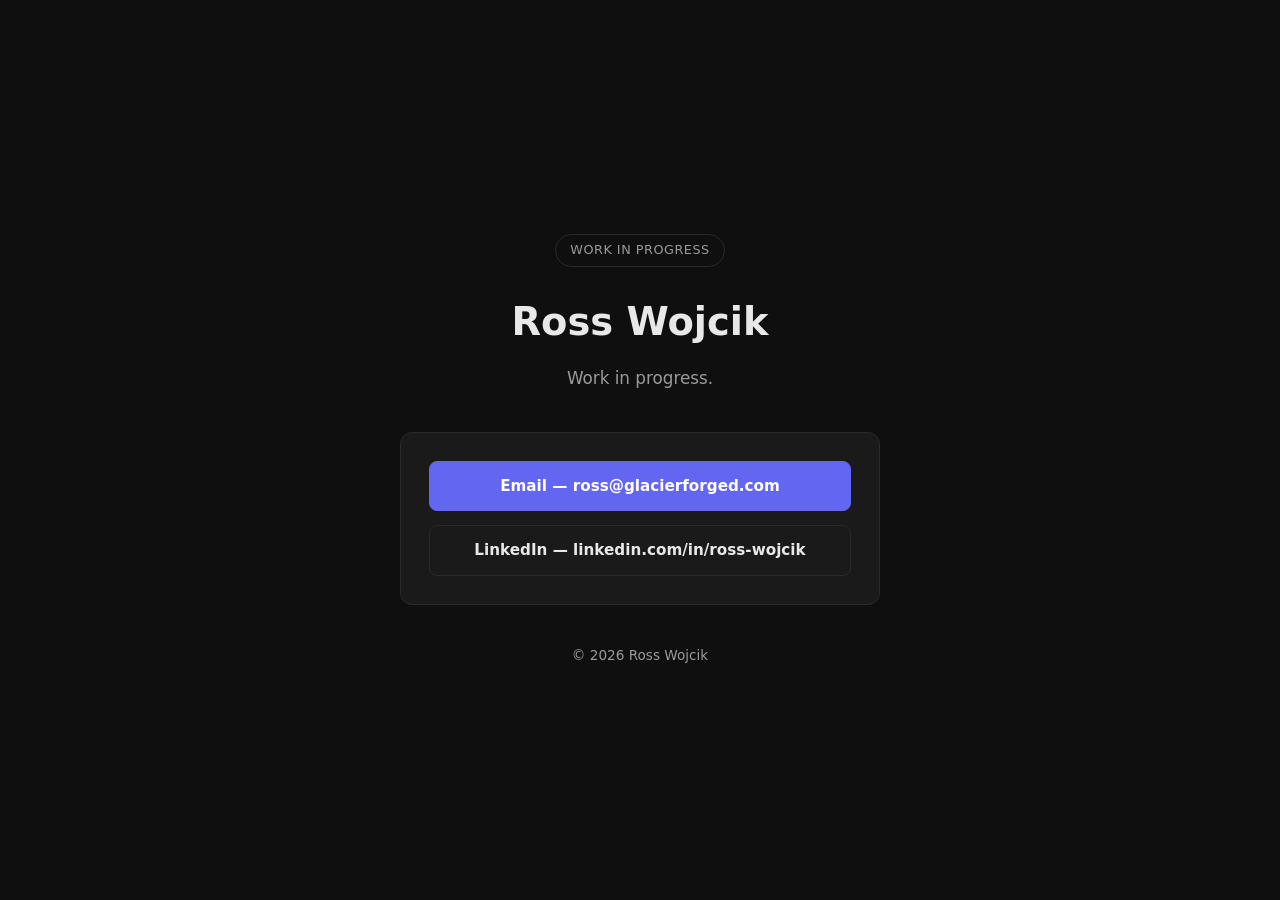
<file: index.html>
<!DOCTYPE html>
<html lang="en">
<head>
  <meta charset="UTF-8" />
  <meta name="viewport" content="width=device-width, initial-scale=1.0" />
  <title>Ross Wojcik — Get In Touch</title>
  <style>
    :root {
      --color-bg:        #0f0f0f;
      --color-surface:   #1a1a1a;
      --color-border:    #2a2a2a;
      --color-text:      #e8e8e8;
      --color-muted:     #9a9a9a;
      --color-accent:    #6366f1;
      --color-accent-h:  #818cf8;
      --font-sans: 'Segoe UI', system-ui, -apple-system, sans-serif;
    }

    * { box-sizing: border-box; margin: 0; padding: 0; }

    html, body {
      height: 100%;
    }

    body {
      font-family: var(--font-sans);
      background-color: var(--color-bg);
      color: var(--color-text);
      line-height: 1.6;
      display: flex;
      align-items: center;
      justify-content: center;
      padding: 1.5rem;
    }

    main {
      max-width: 480px;
      width: 100%;
      text-align: center;
    }

    .badge {
      display: inline-block;
      padding: 0.35rem 0.9rem;
      border: 1px solid var(--color-border);
      border-radius: 999px;
      color: var(--color-muted);
      font-size: 0.8rem;
      letter-spacing: 0.04em;
      text-transform: uppercase;
      margin-bottom: 1.5rem;
    }

    h1 {
      font-size: clamp(1.8rem, 5vw, 2.4rem);
      font-weight: 700;
      margin-bottom: 0.75rem;
    }

    p.sub {
      color: var(--color-muted);
      font-size: 1.05rem;
      margin-bottom: 2.5rem;
    }

    .contact-card {
      background: var(--color-surface);
      border: 1px solid var(--color-border);
      border-radius: 12px;
      padding: 1.75rem;
      display: flex;
      flex-direction: column;
      gap: 0.9rem;
    }

    .contact-link {
      display: flex;
      align-items: center;
      justify-content: center;
      gap: 0.6rem;
      padding: 0.75rem 1rem;
      border-radius: 8px;
      border: 1px solid var(--color-border);
      color: var(--color-text);
      text-decoration: none;
      font-weight: 600;
      font-size: 0.95rem;
      transition: border-color 0.2s ease, color 0.2s ease, transform 0.2s ease;
    }

    .contact-link:hover {
      border-color: var(--color-accent-h);
      color: var(--color-accent-h);
      transform: translateY(-1px);
    }

    .contact-link.primary {
      background: var(--color-accent);
      border-color: var(--color-accent);
      color: #fff;
    }

    .contact-link.primary:hover {
      background: var(--color-accent-h);
      border-color: var(--color-accent-h);
      color: #fff;
    }

    footer {
      margin-top: 2.5rem;
      color: var(--color-muted);
      font-size: 0.85rem;
    }
  </style>
</head>
<body>
  <main>
    <span class="badge">Work in Progress</span>
    <h1>Ross Wojcik</h1>
    <p class="sub">Work in progress.</p>

    <div class="contact-card">
      <a class="contact-link primary" href="mailto:ross@glacierforged.com">Email — ross@glacierforged.com</a>
      <a class="contact-link" href="https://linkedin.com/in/ross-wojcik/" target="_blank" rel="noopener noreferrer">LinkedIn — linkedin.com/in/ross-wojcik</a>
    </div>

    <footer>&copy; 2026 Ross Wojcik</footer>
  </main>
</body>
</html>
</file>
